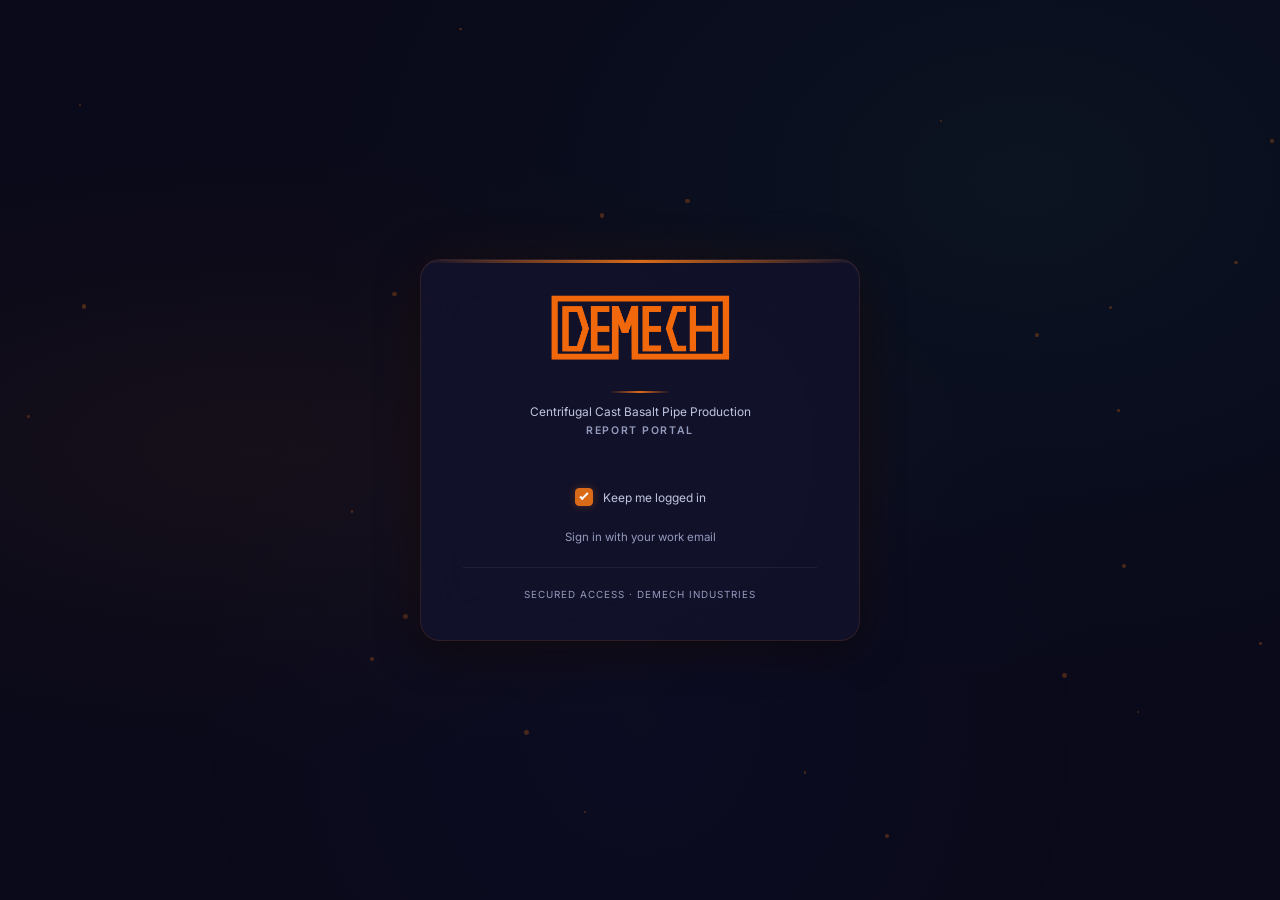
<file: index.html>
<!DOCTYPE html>
<html lang="en">

<head>
  <meta charset="UTF-8">
  <meta name="viewport" content="width=device-width, initial-scale=1.0">
  <title>Demech — Report Portal</title>
  <meta name="description" content="Demech Centrifugal Cast Basalt Pipe Production — Report Portal">
  <link rel="stylesheet" href="styles.css">
  <link rel="icon"
    href="data:image/svg+xml,<svg xmlns='http://www.w3.org/2000/svg' viewBox='0 0 32 32'><text y='28' font-size='28'>🏭</text></svg>">
  <script src="https://accounts.google.com/gsi/client" async defer></script>
  <script src="config.js?v=29"></script> <!-- APPS_SCRIPT_URL + API_TOKEN only; app.js is 174 KB and unused here -->
</head>

<body>
  <!-- Animated particles background -->
  <div class="login-particles" id="loginParticles"></div>

  <div class="login-container">
    <div class="login-card">
      <div class="login-logo">
        <img src="Logo _ DEMECH New[2].png" alt="Demech" width="134" height="48" class="login-logo-img">
        <div class="login-divider"></div>
        <p>Centrifugal Cast Basalt Pipe Production<br><span class="login-subtitle-small">Report Portal</span></p>
      </div>
      <form id="loginForm" onsubmit="return false">
        <div id="g_id_onload"
             data-client_id="770624165399-5o2669i3pnd61rn7ufmej4r1qlcrj27m.apps.googleusercontent.com"
             data-context="signin"
             data-ux_mode="popup"
             data-callback="handleCredentialResponse"
             data-auto_prompt="false">
        </div>

        <div class="g_id_signin"
             data-type="standard"
             data-shape="rectangular"
             data-theme="filled_black"
             data-text="signin_with"
             data-size="large"
             data-logo_alignment="left"
             data-width="340">
        </div>

        <div class="form-options" style="justify-content: center; margin-top: 1.5rem;">
          <label class="checkbox-container">
            <input type="checkbox" id="rememberMe" checked>
            <span class="checkmark"></span>
            <span class="checkbox-label">Keep me logged in</span>
          </label>
        </div>
        
        <p id="loginStatus" class="login-status-msg">Sign in with your work email</p>
        <p id="loginError" class="login-error">Access Denied: Email not in whitelist</p>
      </form>
      <div class="login-footer">
        <span>Secured access · Demech Industries</span>
      </div>
    </div>
  </div>

  <script>
    // Check if already logged in (session or persistent)
    if (sessionStorage.getItem('demech_auth') === 'true' || localStorage.getItem('demech_auth') === 'true') {
      window.location.href = 'dashboard.html';
    }

    function decodeJwtResponse(token) {
      var base64Url = token.split('.')[1];
      var base64 = base64Url.replace(/-/g, '+').replace(/_/g, '/');
      var jsonPayload = decodeURIComponent(window.atob(base64).split('').map(function (c) {
        return '%' + ('00' + c.charCodeAt(0).toString(16)).slice(-2);
      }).join(''));
      return JSON.parse(jsonPayload);
    }

    async function handleCredentialResponse(response) {
      const statusEl = document.getElementById('loginStatus');
      const errorEl = document.getElementById('loginError');
      
      try {
        statusEl.textContent = 'Verifying authorization...';
        statusEl.classList.add('loading');
        
        const responsePayload = decodeJwtResponse(response.credential);
        const email = responsePayload.email;
        
        // Verify with Apps Script
        const verifyUrl = `${APPS_SCRIPT_URL}?token=${encodeURIComponent(API_TOKEN)}&action=verify&email=${encodeURIComponent(email)}`;
        const res = await fetch(verifyUrl);
        const json = await res.json();
        
        if (json.success) {
          const rememberMe = document.getElementById('rememberMe').checked;
          const storage = rememberMe ? localStorage : sessionStorage;
          
          storage.setItem('demech_auth', 'true');
          storage.setItem('demech_user_email', email);
          storage.setItem('demech_user_name', json.user.name || responsePayload.name);
          storage.setItem('demech_user_role', json.user.role || '');

          // Success animation
          document.querySelector('.login-card').classList.add('login-success');
          setTimeout(() => { window.location.href = 'dashboard.html'; }, 500);
        } else {
          statusEl.textContent = 'Sign in with your work email';
          statusEl.classList.remove('loading');
          errorEl.textContent = json.error || 'Access Denied: Email not in whitelist';
          errorEl.classList.add('show');
          setTimeout(() => errorEl.classList.remove('show'), 5000);
        }
      } catch (err) {
        console.error('Login error:', err);
        statusEl.textContent = 'Sign in with your work email';
        errorEl.textContent = 'Connection error. Please try again.';
        errorEl.classList.add('show');
      }
    }

    // Particle animation
    (function () {
      const canvas = document.getElementById('loginParticles');
      if (!canvas) return;
      const container = document.querySelector('.login-container');
      for (let i = 0; i < 30; i++) {
        const dot = document.createElement('div');
        dot.className = 'particle';
        dot.style.left = Math.random() * 100 + '%';
        dot.style.top = Math.random() * 100 + '%';
        dot.style.animationDelay = Math.random() * 6 + 's';
        dot.style.animationDuration = (4 + Math.random() * 6) + 's';
        dot.style.width = dot.style.height = (2 + Math.random() * 3) + 'px';
        canvas.appendChild(dot);
      }
    })();
  </script>
</body>

</html>
</file>
<file: styles.css>
/* ===================================
   Demech CBDR Report Portal — Styles
   Premium Dark Theme
   =================================== */

@import url('https://fonts.googleapis.com/css2?family=Inter:wght@300;400;500;600;700&family=Outfit:wght@400;500;600;700;800&display=swap');

/* --- CSS Variables --- */
:root {
  --bg-primary: #0a0a1a;
  --bg-secondary: #111128;
  --bg-card: rgba(22, 22, 50, 0.7);
  --bg-card-solid: #16163a;
  --bg-glass: rgba(255, 255, 255, 0.03);
  --border-glass: rgba(255, 255, 255, 0.12);
  --text-primary: #e8e8f0;
  --text-secondary: #c0c6e0;
  --text-muted: #959bbd;
  --accent-blue: #4361ee;
  --accent-blue-glow: rgba(67, 97, 238, 0.3);
  --accent-green: #2ec4b6;
  --accent-green-glow: rgba(46, 196, 182, 0.3);
  --accent-red: #e63946;
  --accent-red-glow: rgba(230, 57, 70, 0.3);
  --accent-amber: #f4a261;
  --accent-amber-glow: rgba(244, 162, 97, 0.3);
  --accent-purple: #7b61ff;
  --accent-orange: #d96b18;
  --accent-orange-glow: rgba(217, 107, 24, 0.3);
  --success: var(--accent-green);
  --warning: var(--accent-amber);
  --danger: var(--accent-red);
  --radius-sm: 8px;
  --radius-md: 12px;
  --radius-lg: 16px;
  --radius-xl: 20px;
  --shadow-sm: 0 2px 8px rgba(0, 0, 0, 0.3);
  --shadow-md: 0 4px 20px rgba(0, 0, 0, 0.4);
  --shadow-lg: 0 8px 40px rgba(0, 0, 0, 0.5);
  --shadow-glow: 0 0 60px rgba(217, 107, 24, 0.08);
  --transition: all 0.3s cubic-bezier(0.4, 0, 0.2, 1);
}

td.col-bl { 
  background-color: rgba(244, 162, 97, 0.04) !important; 
  color: var(--text-secondary) !important; 
  font-weight: 400;
  border-right: 1px solid rgba(244, 162, 97, 0.1) !important;
}

th.col-bl {
  background-color: #1a1a2e !important;
  color: var(--text-secondary) !important;
  border-right: 1px solid rgba(244, 162, 97, 0.1) !important;
}


/* --- Reset & Base --- */
*,
*::before,
*::after {
  margin: 0;
  padding: 0;
  box-sizing: border-box;
}

html {
  font-size: 14px;
  scroll-behavior: smooth;
}

body {
  font-family: 'Inter', -apple-system, BlinkMacSystemFont, sans-serif;
  background: var(--bg-primary);
  color: var(--text-primary);
  min-height: 100vh;
  overflow-x: hidden;
  line-height: 1.6;
}

h1,
h2,
h3,
h4 {
  font-family: 'Outfit', sans-serif;
  font-weight: 700;
  letter-spacing: -0.02em;
}

/* Background animated gradient */
body::before {
  content: '';
  position: fixed;
  top: 0;
  left: 0;
  width: 100%;
  height: 100%;
  background:
    radial-gradient(ellipse at 20% 50%, rgba(217, 107, 24, 0.06) 0%, transparent 50%),
    radial-gradient(ellipse at 80% 20%, rgba(46, 196, 182, 0.05) 0%, transparent 50%),
    radial-gradient(ellipse at 50% 80%, rgba(67, 97, 238, 0.04) 0%, transparent 50%);
  pointer-events: none;
  z-index: 0;
}

/* ===================================
   LOGIN PAGE
   =================================== */

/* Floating particles */
.login-particles {
  position: fixed;
  top: 0;
  left: 0;
  width: 100%;
  height: 100%;
  z-index: 0;
  pointer-events: none;
  overflow: hidden;
}

.particle {
  position: absolute;
  background: rgba(217, 107, 24, 0.3);
  border-radius: 50%;
  animation: floatParticle 6s ease-in-out infinite alternate;
}

@keyframes floatParticle {
  0% {
    transform: translateY(0) scale(1);
    opacity: 0.2;
  }

  50% {
    opacity: 0.6;
  }

  100% {
    transform: translateY(-40px) scale(1.3);
    opacity: 0.1;
  }
}

.login-container {
  display: flex;
  align-items: center;
  justify-content: center;
  min-height: 100vh;
  position: relative;
  z-index: 1;
  padding: 2rem;
}

.login-card {
  background: rgba(18, 18, 44, 0.85);
  backdrop-filter: blur(24px);
  -webkit-backdrop-filter: blur(24px);
  border: 1px solid rgba(217, 107, 24, 0.15);
  border-radius: var(--radius-xl);
  padding: 2.5rem 3rem;
  width: 100%;
  max-width: 440px;
  box-shadow:
    var(--shadow-lg),
    var(--shadow-glow),
    inset 0 1px 0 rgba(255, 255, 255, 0.05);
  animation: cardSlideUp 0.7s cubic-bezier(0.16, 1, 0.3, 1);
  position: relative;
  overflow: hidden;
}

/* Subtle top glow bar */
.login-card::before {
  content: '';
  position: absolute;
  top: 0;
  left: 0;
  right: 0;
  height: 3px;
  background: linear-gradient(90deg, transparent, var(--accent-orange), transparent);
}

@keyframes cardSlideUp {
  from {
    opacity: 0;
    transform: translateY(40px) scale(0.97);
  }

  to {
    opacity: 1;
    transform: translateY(0) scale(1);
  }
}

.login-card.login-success {
  animation: loginSuccessAnim 0.5s ease forwards;
}

@keyframes loginSuccessAnim {
  to {
    opacity: 0;
    transform: scale(0.95) translateY(-20px);
  }
}

.login-logo {
  text-align: center;
  margin-bottom: 2rem;
}

.login-logo-img {
  width: 180px;
  height: auto;
  margin-bottom: 1rem;
  filter: brightness(1.1);
  animation: logoFadeIn 1s ease 0.2s both;
}

@keyframes logoFadeIn {
  from {
    opacity: 0;
    transform: scale(0.9);
  }

  to {
    opacity: 1;
    transform: scale(1);
  }
}

.login-divider {
  width: 60px;
  height: 2px;
  background: linear-gradient(90deg, transparent, var(--accent-orange), transparent);
  margin: 0.75rem auto;
}

.login-logo p {
  color: var(--text-secondary);
  font-size: 0.85rem;
  margin-top: 0.5rem;
  line-height: 1.5;
  font-weight: 400;
}

.login-subtitle-small {
  font-size: 0.75rem;
  color: var(--text-muted);
  text-transform: uppercase;
  letter-spacing: 0.15em;
  font-weight: 600;
}

/* Input with icon */
.input-with-icon {
  position: relative;
}

.input-with-icon svg {
  position: absolute;
  left: 12px;
  top: 50%;
  transform: translateY(-50%);
  color: var(--text-muted);
  pointer-events: none;
  transition: var(--transition);
}

.input-with-icon input {
  padding-left: 2.5rem !important;
}

.input-with-icon:focus-within svg {
  color: var(--accent-orange);
}

.form-group {
  margin-bottom: 1.5rem;
}

.form-group label {
  display: block;
  margin-bottom: 0.5rem;
  font-size: 0.78rem;
  font-weight: 500;
  color: var(--text-secondary);
  text-transform: uppercase;
  letter-spacing: 0.06em;
}

.form-group input {
  width: 100%;
  padding: 0.85rem 1rem;
  background: rgba(255, 255, 255, 0.04);
  border: 1px solid rgba(255, 255, 255, 0.1);
  border-radius: var(--radius-sm);
  color: var(--text-primary);
  font-family: 'Inter', sans-serif;
  font-size: 0.95rem;
  transition: var(--transition);
  outline: none;
}

.form-group input:focus {
  border-color: var(--accent-orange);
  box-shadow: 0 0 0 3px var(--accent-orange-glow);
  background: rgba(255, 255, 255, 0.06);
}

.form-group input::placeholder {
  color: var(--text-muted);
}

/* Improve Date Picker Icon Visibility */
input[type="date"]::-webkit-calendar-picker-indicator {
  filter: invert(1);
  opacity: 0.6;
  cursor: pointer;
  transition: var(--transition);
}

input[type="date"]::-webkit-calendar-picker-indicator:hover {
  opacity: 1;
}

.btn {
  display: inline-flex;
  align-items: center;
  justify-content: center;
  gap: 0.5rem;
  padding: 0.85rem 1.5rem;
  border: none;
  border-radius: var(--radius-sm);
  font-family: 'Inter', sans-serif;
  font-size: 0.95rem;
  font-weight: 600;
  cursor: pointer;
  transition: var(--transition);
  text-decoration: none;
}

.btn-primary {
  width: 100%;
  background: linear-gradient(135deg, #c05c10, #e07020, #d96b18);
  color: #fff;
  box-shadow: 0 4px 15px var(--accent-orange-glow);
  font-size: 1rem;
}

.btn-primary:hover {
  transform: translateY(-2px);
  box-shadow: 0 6px 25px var(--accent-orange-glow);
  background: linear-gradient(135deg, #d06a18, #f08030, #e07828);
}

.btn-primary:active {
  transform: translateY(0);
}

.login-btn {
  margin-top: 0.5rem;
  padding: 1rem 1.5rem;
  border-radius: var(--radius-md);
  letter-spacing: 0.02em;
}

/* Custom Checkbox */
.form-options {
  margin-bottom: 1.5rem;
  display: flex;
  align-items: center;
}

.checkbox-container {
  display: flex;
  align-items: center;
  position: relative;
  padding-left: 28px;
  cursor: pointer;
  font-size: 0.85rem;
  color: var(--text-secondary);
  user-select: none;
  transition: var(--transition);
}

.checkbox-container:hover {
  color: var(--text-primary);
}

.checkbox-container input {
  position: absolute;
  opacity: 0;
  cursor: pointer;
  height: 0;
  width: 0;
}

.checkmark {
  position: absolute;
  left: 0;
  height: 18px;
  width: 18px;
  background: rgba(255, 255, 255, 0.04);
  border: 1px solid rgba(255, 255, 255, 0.1);
  border-radius: 4px;
  transition: var(--transition);
}

.checkbox-container:hover input ~ .checkmark {
  background: rgba(255, 255, 255, 0.08);
  border-color: rgba(255, 255, 255, 0.2);
}

.checkbox-container input:checked ~ .checkmark {
  background: var(--accent-orange);
  border-color: var(--accent-orange);
  box-shadow: 0 0 10px var(--accent-orange-glow);
}

.checkmark:after {
  content: "";
  position: absolute;
  display: none;
}

.checkbox-container input:checked ~ .checkmark:after {
  display: block;
}

.checkbox-container .checkmark:after {
  left: 6px;
  top: 2px;
  width: 4px;
  height: 9px;
  border: solid white;
  border-width: 0 2px 2px 0;
  transform: rotate(45deg);
}

.checkbox-label {
  margin-bottom: 0;
  text-transform: none !important;
  letter-spacing: normal !important;
}

.btn-secondary {
  background: var(--bg-glass);
  border: 1px solid var(--border-glass);
  color: var(--text-primary);
}

.btn-secondary:hover {
  background: rgba(255, 255, 255, 0.06);
  border-color: var(--accent-blue);
}

.btn-sm {
  padding: 0.5rem 1rem;
  font-size: 0.8rem;
}

.login-error {
  color: var(--accent-red);
  font-size: 0.85rem;
  text-align: center;
  margin-top: 1rem;
  display: none;
}

.login-status-msg {
  color: var(--text-muted);
  font-size: 0.82rem;
  text-align: center;
  margin-top: 1.5rem;
  transition: var(--transition);
}

.login-status-msg.loading {
  color: var(--accent-amber);
}

.login-status-msg.loading::after {
  content: '...';
  animation: dots 1.5s steps(4, end) infinite;
}

@keyframes dots {
  0%, 20% { content: ''; }
  40% { content: '.'; }
  60% { content: '..'; }
  80%, 100% { content: '...'; }
}

.g_id_signin {
  display: flex;
  justify-content: center;
  margin-top: 0.5rem;
}

.login-error.show {
  display: block;
  animation: shake 0.4s ease;
}

.login-footer {
  text-align: center;
  margin-top: 1.5rem;
  padding-top: 1rem;
  border-top: 1px solid rgba(255, 255, 255, 0.06);
}

.login-footer span {
  font-size: 0.7rem;
  color: var(--text-muted);
  text-transform: uppercase;
  letter-spacing: 0.1em;
}

@keyframes shake {

  0%,
  100% {
    transform: translateX(0);
  }

  20%,
  60% {
    transform: translateX(-5px);
  }

  40%,
  80% {
    transform: translateX(5px);
  }
}

/* ===================================
   DASHBOARD LAYOUT
   =================================== */
.app-container {
  position: relative;
  z-index: 1;
  min-height: 100vh;
}

/* --- Top Nav --- */
.top-nav {
  display: flex;
  align-items: center;
  justify-content: space-between;
  padding: 0.75rem 2rem;
  background: rgba(10, 10, 26, 0.85);
  backdrop-filter: blur(16px);
  -webkit-backdrop-filter: blur(16px);
  border-bottom: 1px solid var(--border-glass);
  position: sticky;
  top: 0;
  z-index: 100;
}

/* Subtle orange accent line at top */
.top-nav::before {
  content: '';
  position: absolute;
  top: 0;
  left: 0;
  right: 0;
  height: 2px;
  background: linear-gradient(90deg, transparent 10%, var(--accent-orange) 50%, transparent 90%);
  opacity: 0.6;
}

.nav-brand {
  display: flex;
  align-items: center;
  gap: 0.85rem;
}

.nav-logo {
  height: 32px;
  width: auto;
  filter: brightness(1.1);
}

.nav-brand h2 {
  font-size: 1.15rem;
  color: var(--text-primary);
  letter-spacing: 0.03em;
}

.nav-brand .subtitle {
  font-size: 0.7rem;
  color: var(--text-muted);
  font-weight: 400;
  letter-spacing: 0.02em;
}

.nav-actions {
  display: flex;
  align-items: center;
  gap: 1rem;
}

.nav-actions .refresh-info {
  font-size: 0.75rem;
  color: var(--text-muted);
}

.btn-logout {
  padding: 0.5rem 1rem;
  background: rgba(230, 57, 70, 0.15);
  border: 1px solid rgba(230, 57, 70, 0.3);
  color: var(--accent-red);
  border-radius: var(--radius-sm);
  cursor: pointer;
  font-family: 'Inter', sans-serif;
  font-size: 0.8rem;
  font-weight: 500;
  transition: var(--transition);
}

.btn-logout:hover {
  background: rgba(230, 57, 70, 0.25);
}

/* User Profile in Nav */
.user-profile {
  display: flex;
  align-items: center;
  gap: 0.75rem;
  padding-right: 1rem;
  margin-right: 1rem;
  border-right: 1px solid var(--border-glass);
}

.user-info {
  display: flex;
  flex-direction: column;
  align-items: flex-end;
}

.user-name {
  font-size: 0.85rem;
  font-weight: 600;
  color: var(--text-primary);
  line-height: 1.2;
}

.user-role {
  font-size: 0.7rem;
  font-weight: 500;
  color: var(--accent-orange);
  text-transform: uppercase;
  letter-spacing: 0.05em;
}

/* --- Page Tabs --- */
.page-tabs {
  display: flex;
  gap: 0;
  padding: 0 2rem;
  background: var(--bg-secondary);
  border-bottom: 1px solid var(--border-glass);
}

.page-tab {
  padding: 0.85rem 1.5rem;
  font-size: 0.85rem;
  font-weight: 500;
  color: var(--text-secondary);
  cursor: pointer;
  border-bottom: 2px solid transparent;
  transition: var(--transition);
  position: relative;
}

.page-tab:hover {
  color: var(--text-primary);
  background: var(--bg-glass);
}

.page-tab.active {
  color: var(--accent-blue);
  border-bottom-color: var(--accent-blue);
}

/* --- Furnace Selector (inline with page tabs) --- */
.furnace-selector {
  display: flex;
  align-items: center;
  gap: 0.6rem;
  margin-left: auto;
  padding: 0.5rem 0;
}
.furnace-label {
  font-family: 'Outfit', sans-serif;
  font-size: 0.78rem;
  font-weight: 600;
  color: var(--text-muted);
  text-transform: uppercase;
  letter-spacing: 0.04em;
  white-space: nowrap;
}
.furnace-tabs {
  display: flex;
  gap: 2px;
  background: rgba(255,255,255,0.04);
  border: 1px solid var(--border-glass);
  border-radius: 8px;
  padding: 3px;
}
.furnace-tab {
  padding: 0.3rem 0.9rem;
  border: none;
  border-radius: 6px;
  font-family: 'Outfit', sans-serif;
  font-size: 0.82rem;
  font-weight: 500;
  cursor: pointer;
  background: transparent;
  color: var(--text-secondary);
  transition: all 0.2s ease;
  line-height: 1.3;
}
.furnace-tab:hover {
  background: rgba(255,255,255,0.06);
  color: var(--text-primary);
}
.furnace-tab.active {
  background: linear-gradient(135deg, #c05c10, #d96b18);
  color: #fff;
  font-weight: 600;
  box-shadow: 0 2px 10px rgba(217,107,24,0.35);
}

/* --- Main Content --- */
.main-content {
  padding: 1.5rem 2rem;
  max-width: 1600px;
  margin: 0 auto;
}

.page-section {
  display: none;
}

.page-section.active {
  display: block;
  animation: fadeIn 0.3s ease;
}

@keyframes fadeIn {
  from {
    opacity: 0;
  }

  to {
    opacity: 1;
  }
}

/* --- KPI Cards --- */
.kpi-grid {
  display: grid;
  grid-template-columns: repeat(auto-fit, minmax(220px, 1fr));
  gap: 1rem;
  margin-bottom: 1.5rem;
}

.kpi-card {
  background: var(--bg-card);
  backdrop-filter: blur(10px);
  border: 1px solid var(--border-glass);
  border-radius: var(--radius-md);
  padding: 1.25rem;
  transition: var(--transition);
  position: relative;
  overflow: hidden;
}

.kpi-card::before {
  content: '';
  position: absolute;
  top: 0;
  left: 0;
  right: 0;
  height: 3px;
  border-radius: var(--radius-md) var(--radius-md) 0 0;
}

.kpi-card.blue::before {
  background: linear-gradient(90deg, var(--accent-blue), var(--accent-purple));
}

.kpi-card.green::before {
  background: linear-gradient(90deg, var(--accent-green), #20e3b2);
}

.kpi-card.red::before {
  background: linear-gradient(90deg, var(--accent-red), #ff6b6b);
}

.kpi-card.amber::before {
  background: linear-gradient(90deg, var(--accent-amber), #f7c948);
}

.kpi-card:hover {
  transform: translateY(-3px);
  box-shadow: var(--shadow-md);
  border-color: rgba(255, 255, 255, 0.12);
}

.kpi-label {
  font-size: 0.75rem;
  font-weight: 500;
  color: var(--text-secondary);
  text-transform: uppercase;
  letter-spacing: 0.05em;
  margin-bottom: 0.5rem;
}

.kpi-value {
  font-family: 'Outfit', sans-serif;
  font-size: 1.8rem;
  font-weight: 700;
  line-height: 1.2;
}

.kpi-card.blue .kpi-value {
  color: var(--accent-blue);
}

.kpi-card.green .kpi-value {
  color: var(--accent-green);
}

.kpi-card.red .kpi-value {
  color: var(--accent-red);
}

.kpi-card.amber .kpi-value {
  color: var(--accent-amber);
}

.kpi-sub {
  font-size: 0.75rem;
  color: var(--text-muted);
  margin-top: 0.25rem;
}

/* --- Filters Bar --- */
.filters-bar {
  display: flex;
  flex-wrap: wrap;
  align-items: flex-end;
  gap: 1rem;
  padding: 1rem 1.25rem;
  background: var(--bg-card);
  border: 1px solid var(--border-glass);
  border-radius: var(--radius-md);
  margin-bottom: 1.5rem;
}

.filter-group {
  display: flex;
  flex-direction: column;
  gap: 0.35rem;
  min-width: 150px;
}

.filter-group label {
  font-size: 0.7rem;
  font-weight: 600;
  color: var(--text-muted);
  text-transform: uppercase;
  letter-spacing: 0.05em;
}

.filter-group select,
.filter-group input[type="date"] {
  padding: 0.55rem 0.75rem;
  background: var(--bg-glass);
  border: 1px solid var(--border-glass);
  border-radius: var(--radius-sm);
  color: var(--text-primary);
  font-family: 'Inter', sans-serif;
  font-size: 0.85rem;
  outline: none;
  transition: var(--transition);
  cursor: pointer;
}

.filter-group select:focus,
.filter-group input[type="date"]:focus {
  border-color: var(--accent-blue);
  box-shadow: 0 0 0 2px var(--accent-blue-glow);
}

.filter-group select option {
  background: var(--bg-card-solid);
  color: var(--text-primary);
}

.filter-actions {
  display: flex;
  gap: 0.5rem;
  align-items: flex-end;
  margin-left: auto;
}

/* --- Report Section Header --- */
.section-header {
  display: flex;
  align-items: center;
  justify-content: space-between;
  margin-bottom: 1rem;
}

.section-header h3 {
  font-size: 1.15rem;
  color: var(--text-primary);
}

.section-header .badge {
  font-size: 0.7rem;
  padding: 0.3rem 0.6rem;
  border-radius: 20px;
  background: var(--accent-blue-glow);
  color: var(--accent-blue);
  font-weight: 600;
}

/* --- Report Tables --- */
.table-container {
  background: var(--bg-card);
  border: 1px solid var(--border-glass);
  border-radius: var(--radius-md);
  overflow: hidden;
  margin-bottom: 2rem;
}

.table-container .table-title {
  padding: 1rem 1.25rem;
  font-size: 0.9rem;
  font-weight: 600;
  color: var(--text-primary);
  border-bottom: 1px solid var(--border-glass);
  background: rgba(255, 255, 255, 0.02);
}

.report-table-wrapper {
  overflow-x: auto;
  overflow-y: auto;
  max-height: 75vh;
}

.report-table {
  width: 100%;
  border-collapse: collapse;
  font-size: 0.82rem;
}

.report-table thead th {
  padding: 0.75rem 0.85rem;
  text-align: left;
  font-weight: 600;
  font-size: 0.72rem;
  text-transform: uppercase;
  letter-spacing: 0.04em;
  color: var(--text-secondary);
  background: var(--card-bg, #1a1a2e);
  border-bottom: 1px solid var(--border-glass);
  white-space: nowrap;
  position: sticky;
  top: 0;
  z-index: 10;
}

.report-table tbody td {
  padding: 0.6rem 0.85rem;
  border-bottom: 1px solid rgba(255, 255, 255, 0.04);
  white-space: nowrap;
  color: var(--text-primary);
}

.report-table tbody tr:hover {
  background: rgba(67, 97, 238, 0.05);
}

/* Grouped row — first row of a group */
.report-table tbody tr.group-start td {
  border-top: 1px solid rgba(255, 255, 255, 0.1);
  padding-top: 0.8rem;
}

/* Sub-row (pipe sizes under same supervisor) for Production Report */
.report-table tbody tr.sub-row.prod-sub-row td:first-child,
.report-table tbody tr.sub-row.prod-sub-row td:nth-child(4),
.report-table tbody tr.sub-row.prod-sub-row td:nth-child(5),
.report-table tbody tr.sub-row.prod-sub-row td:nth-child(6) {
  color: transparent;
}

/* Sub-row for Quality Report (only hide Sr No and Supervisor name) */
.report-table tbody tr.sub-row.qual-sub-row td:first-child,
.report-table tbody tr.sub-row.qual-sub-row td:nth-child(2) {
  color: transparent;
}

/* Summary sub-row (Monthly/Yearly under same supervisor) — only hide Sr.No and Name */
.report-table tbody tr.summary-sub td:first-child,
.report-table tbody tr.summary-sub td:nth-child(2) {
  color: transparent;
}

/* Summary row styling */
.report-table tbody tr.summary-row {
  background: rgba(67, 97, 238, 0.08);
  font-weight: 600;
}

.report-table tbody tr.summary-row td {
  border-top: 2px solid rgba(67, 97, 238, 0.2);
  color: var(--accent-blue);
}

/* Status badges */
.badge-accepted {
  color: var(--accent-green);
  font-weight: 600;
}

.badge-rejected {
  color: var(--accent-red);
  font-weight: 600;
}

.badge-rate {
  display: inline-block;
  padding: 0.15rem 0.5rem;
  border-radius: 20px;
  font-size: 0.75rem;
  font-weight: 600;
}

.badge-rate.good {
  background: rgba(46, 196, 182, 0.15);
  color: var(--accent-green);
}

.badge-rate.warning {
  background: rgba(244, 162, 97, 0.15);
  color: var(--accent-amber);
}

.badge-rate.danger {
  background: rgba(230, 57, 70, 0.15);
  color: var(--accent-red);
}

/* --- Charts Section --- */
.charts-grid {
  display: grid;
  grid-template-columns: repeat(auto-fit, minmax(420px, 1fr));
  gap: 1.75rem;
  margin-bottom: 2.5rem;
}

.chart-card {
  background: rgba(14, 14, 36, 0.82);
  backdrop-filter: blur(14px);
  -webkit-backdrop-filter: blur(14px);
  border: 1px solid rgba(255, 255, 255, 0.07);
  border-radius: var(--radius-lg);
  padding: 1.5rem 1.5rem 1.25rem;
  position: relative;
  overflow: hidden;
  transition: transform 0.35s cubic-bezier(0.4, 0, 0.2, 1),
    box-shadow 0.35s cubic-bezier(0.4, 0, 0.2, 1),
    border-color 0.35s ease;
  box-shadow: 0 4px 24px rgba(0, 0, 0, 0.45), inset 0 1px 0 rgba(255, 255, 255, 0.04);
}

/* Subtle static top accent bar */
.chart-card::before {
  content: '';
  position: absolute;
  top: 0;
  left: 0;
  right: 0;
  height: 2px;
  background: #4361ee;
  border-radius: var(--radius-lg) var(--radius-lg) 0 0;
  opacity: 0.6;
}

/* Subtle inner corner glow */
.chart-card::after {
  content: '';
  position: absolute;
  top: 0;
  left: 0;
  right: 0;
  bottom: 0;
  border-radius: var(--radius-lg);
  background: radial-gradient(ellipse at 50% 0%, rgba(67, 97, 238, 0.07) 0%, transparent 65%);
  pointer-events: none;
}



.chart-card:hover {
  transform: translateY(-4px);
  border-color: rgba(67, 97, 238, 0.28);
  box-shadow:
    0 8px 40px rgba(0, 0, 0, 0.55),
    0 0 0 1px rgba(67, 97, 238, 0.18),
    0 0 60px rgba(67, 97, 238, 0.1);
}

.chart-card h4 {
  font-size: 0.88rem;
  font-weight: 600;
  color: var(--text-primary);
  margin-bottom: 1.25rem;
  display: flex;
  align-items: center;
  gap: 0.5rem;
  letter-spacing: 0.01em;
  position: relative;
  z-index: 1;
}

/* Glowing dot before title */
.chart-card h4::before {
  content: '';
  display: inline-block;
  width: 8px;
  height: 8px;
  border-radius: 50%;
  background: var(--accent-blue);
  box-shadow: 0 0 8px var(--accent-blue);
  flex-shrink: 0;
}

.chart-card canvas {
  max-height: 360px;
  position: relative;
  z-index: 1;
}

/* --- Summary Table --- */
.summary-table-container {
  margin-top: 2rem;
}

.summary-table-container .table-title {
  background: rgba(67, 97, 238, 0.1);
  color: var(--accent-blue);
}

.report-table tbody tr.type-daily td:first-child {
  font-weight: 600;
}

.report-table tbody tr.type-row td {
  font-style: italic;
  color: var(--text-secondary);
}

/* --- Loading State --- */
.loading-overlay {
  display: flex;
  flex-direction: column;
  align-items: center;
  justify-content: center;
  padding: 3rem;
  gap: 1rem;
}

.spinner {
  width: 40px;
  height: 40px;
  border: 3px solid var(--border-glass);
  border-top-color: var(--accent-blue);
  border-radius: 50%;
  animation: spin 0.8s linear infinite;
}

@keyframes spin {
  to {
    transform: rotate(360deg);
  }
}

.loading-text {
  font-size: 0.85rem;
  color: var(--text-secondary);
}

/* --- Empty State --- */
.empty-state {
  text-align: center;
  padding: 3rem;
  color: var(--text-muted);
}

.empty-state svg {
  width: 48px;
  height: 48px;
  margin-bottom: 1rem;
  opacity: 0.3;
}

/* --- Data Quality Tab --- */
.error-badge {
  display: inline-flex;
  align-items: center;
  justify-content: center;
  min-width: 20px;
  height: 20px;
  padding: 0 6px;
  border-radius: 10px;
  background: var(--accent-red);
  color: #fff;
  font-size: 0.7rem;
  font-weight: 700;
  margin-left: 6px;
  vertical-align: middle;
  animation: pulse 2s infinite;
}

@keyframes pulse {

  0%,
  100% {
    box-shadow: 0 0 0 0 rgba(230, 57, 70, 0.4);
  }

  50% {
    box-shadow: 0 0 0 6px rgba(230, 57, 70, 0);
  }
}

.severity-pill {
  display: inline-block;
  padding: 0.2rem 0.6rem;
  border-radius: 20px;
  font-size: 0.72rem;
  font-weight: 600;
  white-space: nowrap;
}

.severity-pill.error {
  background: rgba(230, 57, 70, 0.15);
  color: var(--accent-red);
}

.severity-pill.warning {
  background: rgba(244, 162, 97, 0.15);
  color: var(--accent-amber);
}

.dq-table tr.severity-error {
  border-left: 3px solid var(--accent-red);
}

.dq-table tr.severity-warning {
  border-left: 3px solid var(--accent-amber);
}

.dq-table tr.severity-error:hover {
  background: rgba(230, 57, 70, 0.06);
}

.dq-table tr.severity-warning:hover {
  background: rgba(244, 162, 97, 0.06);
}

.dq-kpi-grid {
  margin-top: 1rem;
}

.row-ids {
  font-family: 'Courier New', monospace;
  font-size: 0.75rem;
  color: var(--accent-blue);
  background: rgba(67, 97, 238, 0.1);
  padding: 0.15rem 0.4rem;
  border-radius: 4px;
  word-break: break-word;
  white-space: normal;
  max-width: 120px;
  display: inline-block;
}

/* Subtotal & Grand Total rows */
.subtotal-row {
  background: rgba(67, 97, 238, 0.08) !important;
  border-top: 1px solid rgba(67, 97, 238, 0.3);
}

.subtotal-row td {
  padding-top: 0.5rem !important;
  padding-bottom: 0.5rem !important;
  color: var(--text-primary);
  font-size: 0.82rem;
}

.grand-total-row {
  background: rgba(245, 166, 35, 0.12) !important;
  border-top: 2px solid rgba(245, 166, 35, 0.5);
}

.grand-total-row td {
  padding-top: 0.65rem !important;
  padding-bottom: 0.65rem !important;
  color: #f5a623;
  font-size: 0.88rem;
  letter-spacing: 0.02em;
}

.dq-kpi-grid {
  margin-top: 1rem;
}

/* --- Toast Notifications --- */
.toast {
  position: fixed;
  bottom: 2rem;
  right: 2rem;
  padding: 0.85rem 1.25rem;
  background: var(--bg-card-solid);
  border: 1px solid var(--border-glass);
  border-radius: var(--radius-sm);
  color: var(--text-primary);
  font-size: 0.85rem;
  box-shadow: var(--shadow-lg);
  z-index: 9999;
  animation: toastIn 0.3s ease;
  display: flex;
  align-items: center;
  gap: 0.5rem;
}

.toast.success {
  border-left: 3px solid var(--accent-green);
}

.toast.error {
  border-left: 3px solid var(--accent-red);
}

.toast.warning {
  border-left: 3px solid var(--accent-amber);
}

@keyframes toastIn {
  from {
    opacity: 0;
    transform: translateY(20px);
  }

  to {
    opacity: 1;
    transform: translateY(0);
  }
}

/* --- Responsive --- */
@media (max-width: 1024px) {
  .main-content {
    padding: 1rem;
  }

  .kpi-grid {
    grid-template-columns: repeat(2, 1fr);
  }

  .charts-grid {
    grid-template-columns: 1fr;
  }

  .filters-bar {
    flex-direction: column;
    align-items: stretch;
  }

  .filter-actions {
    margin-left: 0;
  }
}

@media (max-width: 640px) {
  .top-nav {
    padding: 0.75rem 1rem;
  }

  .page-tabs {
    padding: 0 1rem;
    overflow-x: auto;
  }

  .kpi-grid {
    grid-template-columns: 1fr;
  }

  .kpi-value {
    font-size: 1.4rem;
  }
}

/* --- Scrollbar Styling --- */
::-webkit-scrollbar {
  width: 6px;
  height: 6px;
}

::-webkit-scrollbar-track {
  background: var(--bg-secondary);
}

::-webkit-scrollbar-thumb {
  background: rgba(255, 255, 255, 0.1);
  border-radius: 3px;
}

::-webkit-scrollbar-thumb:hover {
  background: rgba(255, 255, 255, 0.2);
}

/* --- Custom Tooltip --- */
[data-tooltip] {
  position: relative;
  cursor: help;
}

[data-tooltip]::after {
  content: attr(data-tooltip);
  position: absolute;
  top: 100%;
  left: 50%;
  transform: translateX(-50%);
  margin-top: 8px;
  background: #111128;
  color: #e8e8f0;
  padding: 8px 12px;
  border-radius: 8px;
  font-size: 11px;
  font-weight: 500;
  white-space: pre;
  visibility: hidden;
  opacity: 0;
  transition: all 0.2s cubic-bezier(0.4, 0, 0.2, 1);
  z-index: 1000;
  box-shadow: 0 8px 30px rgba(0, 0, 0, 0.6);
  border: 1px solid rgba(255, 255, 255, 0.1);
  pointer-events: none;
  line-height: 1.5;
  min-width: 140px;
  text-align: center;
}

[data-tooltip]::before {
  content: '';
  position: absolute;
  top: 100%;
  left: 50%;
  transform: translateX(-50%);
  margin-top: -4px;
  border: 6px solid transparent;
  border-bottom-color: #1a1a3a;
  visibility: hidden;
  opacity: 0;
  transition: all 0.2s cubic-bezier(0.4, 0, 0.2, 1);
  z-index: 1001;
}

[data-tooltip]:hover::after,
[data-tooltip]:hover::before {
  visibility: visible;
  opacity: 1;
}

[data-tooltip]:hover::after {
  top: 110%;
}

[data-tooltip]:hover::before {
  top: 110%;
}

/* ============================================
   DAILY REPORT STYLES
   ============================================ */

/* Controls bar */
.daily-controls {
  display: flex;
  align-items: center;
  gap: 1.5rem;
  padding: 1rem 1.25rem;
  background: var(--bg-card);
  border: 1px solid var(--border-glass);
  border-radius: 12px;
  margin-bottom: 1.5rem;
  flex-wrap: wrap;
}

.daily-date-picker {
  display: flex;
  align-items: center;
  gap: 0.6rem;
}

.daily-date-picker label {
  font-size: 0.8rem;
  color: var(--text-secondary);
  text-transform: uppercase;
  letter-spacing: 0.5px;
  font-weight: 600;
}

.daily-date-picker input[type="date"] {
  background: var(--bg-secondary);
  border: 1px solid var(--border-glass);
  color: var(--text-primary);
  padding: 0.45rem 0.75rem;
  border-radius: 8px;
  font-size: 0.9rem;
  font-family: 'Inter', sans-serif;
}

/* Sub-tabs */
.daily-sub-tabs {
  display: flex;
  gap: 0.5rem;
  margin-left: auto;
}

.daily-sub-tab {
  padding: 0.5rem 1.2rem;
  border: 1px solid var(--border-glass);
  background: var(--bg-secondary);
  color: var(--text-secondary);
  border-radius: 8px;
  cursor: pointer;
  font-size: 0.85rem;
  font-weight: 500;
  transition: all 0.2s ease;
  font-family: 'Inter', sans-serif;
}

.daily-sub-tab:hover {
  background: rgba(67, 97, 238, 0.1);
  color: var(--text-primary);
}

.daily-sub-tab.active {
  background: var(--accent-blue);
  color: #fff;
  border-color: var(--accent-blue);
  box-shadow: 0 0 12px var(--accent-blue-glow);
}

/* Shift Card */
.shift-card {
  background: var(--bg-card);
  border: 1px solid var(--border-glass);
  border-radius: 14px;
  margin-bottom: 1.5rem;
  overflow: hidden;
  transition: border-color 0.2s;
}

.shift-card:hover {
  border-color: rgba(67, 97, 238, 0.3);
}

.shift-card-header {
  display: flex;
  align-items: center;
  justify-content: space-between;
  padding: 0.9rem 1.25rem;
  background: linear-gradient(135deg, rgba(67, 97, 238, 0.12), rgba(123, 97, 255, 0.06));
  border-bottom: 1px solid var(--border-glass);
}

.shift-badge {
  display: inline-flex;
  align-items: center;
  justify-content: center;
  width: 42px;
  height: 42px;
  border-radius: 10px;
  font-weight: 700;
  font-size: 1rem;
  color: #fff;
  margin-right: 0.75rem;
  flex-shrink: 0;
}

.shift-badge.shift-i { background: linear-gradient(135deg, #4361ee, #3a56d4); }
.shift-badge.shift-ii { background: linear-gradient(135deg, #7b61ff, #6a52e0); }
.shift-badge.shift-iii { background: linear-gradient(135deg, #2ec4b6, #25a99d); }

.shift-card-title {
  display: flex;
  align-items: center;
  gap: 0.75rem;
}

.shift-card-title h4 {
  margin: 0;
  font-size: 1rem;
  font-weight: 600;
  color: var(--text-primary);
}

.shift-card-title span {
  font-size: 0.82rem;
  color: var(--text-secondary);
}

.shift-card-meta {
  display: flex;
  gap: 1.5rem;
  font-size: 0.82rem;
  color: var(--text-secondary);
}

.shift-card-meta strong {
  color: var(--text-primary);
}

.shift-card-body {
  padding: 1rem 1.25rem;
}

/* Composition Grid */
.composition-grid {
  display: grid;
  grid-template-columns: repeat(auto-fit, minmax(140px, 1fr));
  gap: 0.75rem;
  margin-top: 1rem;
  padding-top: 1rem;
  border-top: 1px solid var(--border-glass);
}

.comp-item {
  background: var(--bg-secondary);
  border: 1px solid var(--border-glass);
  border-radius: 10px;
  padding: 0.75rem;
  text-align: center;
  transition: transform 0.15s;
}

.comp-item:hover {
  transform: translateY(-2px);
}

.comp-item .comp-label {
  font-size: 0.7rem;
  color: var(--text-muted);
  text-transform: uppercase;
  letter-spacing: 0.5px;
  margin-bottom: 0.3rem;
}

.comp-item .comp-value {
  font-size: 1.15rem;
  font-weight: 700;
  color: var(--accent-blue);
}

.comp-item .comp-unit {
  font-size: 0.7rem;
  color: var(--text-secondary);
  margin-top: 0.15rem;
}

/* 24-Hour Summary */
.daily-summary-card {
  background: linear-gradient(135deg, rgba(67, 97, 238, 0.08), rgba(46, 196, 182, 0.05));
  border: 1px solid rgba(67, 97, 238, 0.25);
  border-radius: 14px;
  padding: 1.25rem;
  margin-top: 0.5rem;
}

.daily-summary-card h4 {
  margin: 0 0 1rem;
  font-size: 1rem;
  font-weight: 700;
  color: var(--accent-blue);
}

.daily-summary-grid {
  display: grid;
  grid-template-columns: repeat(auto-fit, minmax(160px, 1fr));
  gap: 1rem;
}

.consumption-grid-detailed {
  grid-template-columns: repeat(auto-fit, minmax(140px, 1fr)) !important;
}

.daily-summary-pipe-section .report-table-wrapper {
  margin-top: 1rem;
  box-shadow: var(--shadow-sm);
}

.daily-summary-pipe-section .report-table th {
  background: rgba(67, 97, 238, 0.05);
  color: var(--text-secondary);
  font-size: 0.72rem;
}

.daily-summary-pipe-section .report-table td {
  padding: 0.75rem 1rem;
  font-size: 0.85rem;
}

.daily-summary-item {
  text-align: center;
}

.daily-summary-item .ds-label {
  font-size: 0.72rem;
  color: var(--text-muted);
  text-transform: uppercase;
  letter-spacing: 0.5px;
}

.daily-summary-item .ds-value {
  font-size: 1.5rem;
  font-weight: 800;
  color: var(--text-primary);
  font-family: 'Outfit', sans-serif;
}

.daily-summary-item .ds-unit {
  font-size: 0.75rem;
  color: var(--text-secondary);
}

/* No data state */
.daily-empty {
  text-align: center;
  padding: 3rem 1rem;
  color: var(--text-muted);
  font-size: 1rem;
}

.daily-empty .empty-icon {
  font-size: 2.5rem;
  margin-bottom: 0.75rem;
  display: block;
}
</file>
